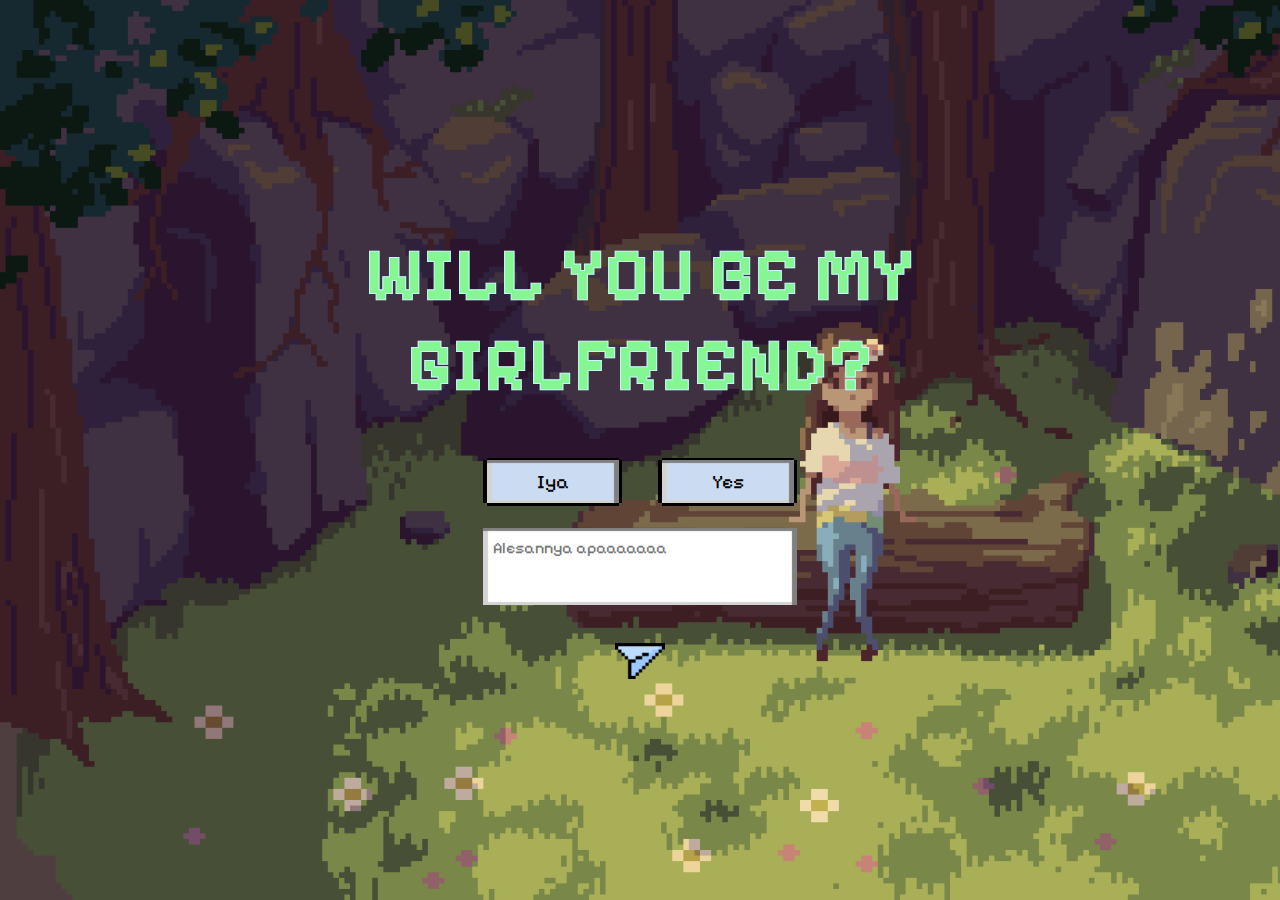
<file: index.html>
<!DOCTYPE html>
<html lang="en">
  <head>
    <meta charset="UTF-8" />
    <meta name="viewport" content="width=device-width, initial-scale=1.0" />
    <title>Will You Be My Girlfriend?</title>
    <link rel="stylesheet" href="styles.css" />
  </head>
  <body>
    <div class="container">
      <h1>WILL YOU BE MY GIRLFRIEND?</h1>

      <div>
        <button id="yes-btn" class="btn">Iya</button>
        <button id="no-btn" class="btn">Yes</button>
      </div>

      <div class="reason-box">
        <textarea
          id="reason"
          rows="3"
          placeholder="Alesannya apaaaaaaa"
        ></textarea>
      </div>

      <button
        id="send-btn"
        style="
          background-color: transparent;
          margin-top: 30px;
          border: 0;
          cursor: pointer;
        "
      >
        <img
          src="./send.png"
          style="height: 50px"
          onmousedown="this.style.height='60px';"
          onmouseup="this.style.height='50px';"
        />
      </button>
    </div>

    <script src="script.js"></script>
  </body>
</html>
</file>
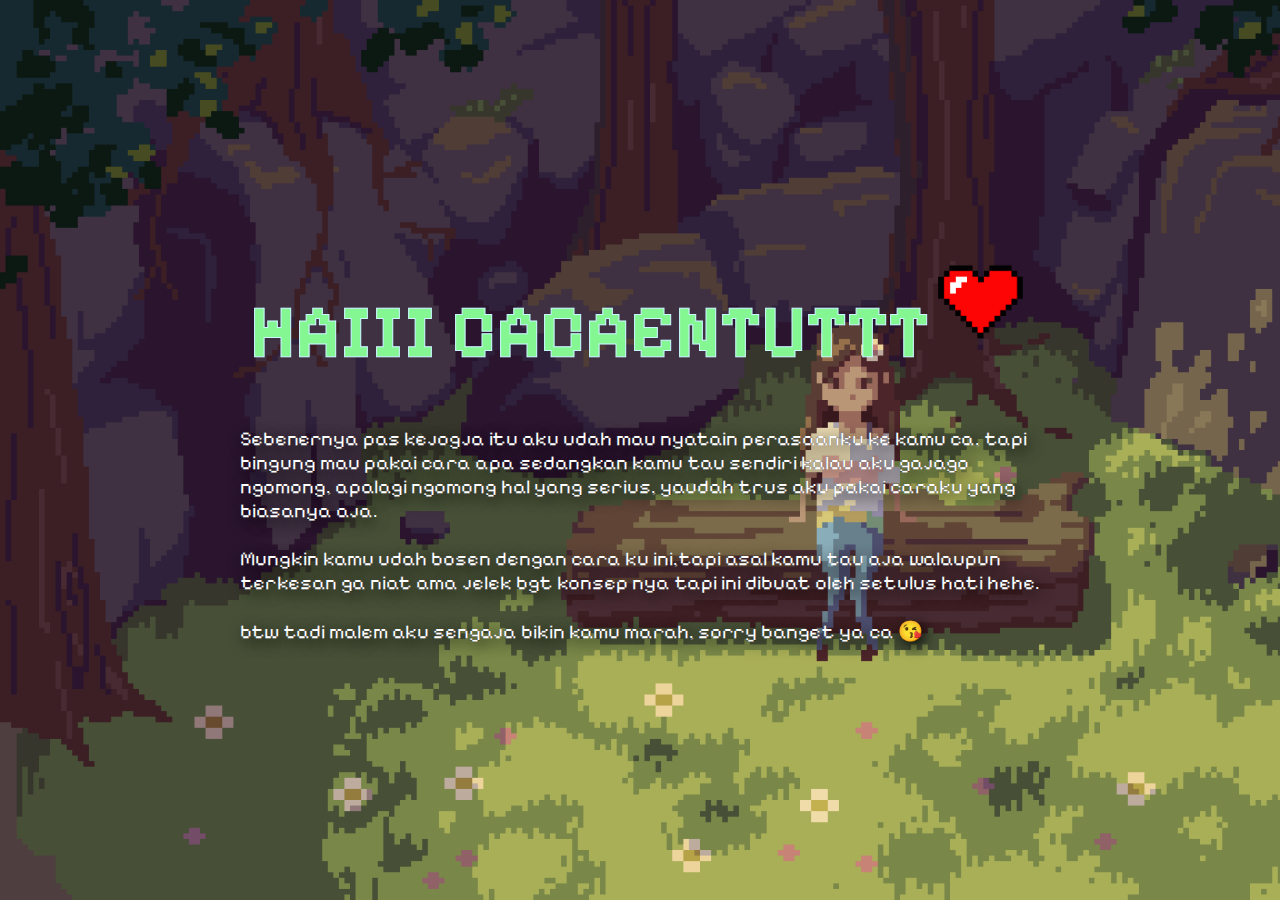
<file: congratulations.html>
<!DOCTYPE html>
<html lang="en">
  <head>
    <meta charset="UTF-8" />
    <meta name="viewport" content="width=device-width, initial-scale=1.0" />
    <title>Congratulations!</title>
    <link rel="stylesheet" href="styles.css" />
  </head>
  <body>
    <div class="container">
      <h1>HAIII CACAENTUTTT<img src="./heart.gif" style="height: 100px" /></h1>
      <p
        style="
          font-size: 20px;
          color: white;
          text-align: left;
          text-shadow: 3px 4px 15px rgba(0, 0, 0, 1);
          -webkit-text-stroke-width: 0.2px;
          -webkit-text-stroke-color: black;
        "
      >
        Sebenernya pas kejogja itu aku udah mau nyatain perasaanku ke kamu ca,
        tapi bingung mau pakai cara apa sedangkan kamu tau sendiri kalau aku
        gajago ngomong, apalagi ngomong hal yang serius, yaudah trus aku pakai
        caraku yang biasanya aja. <br /><br />Mungkin kamu udah bosen dengan
        cara ku ini,tapi asal kamu tau aja walaupun terkesan ga niat ama jelek
        bgt konsep nya tapi ini dibuat oleh setulus hati hehe. <br /><br />
        btw tadi malem aku sengaja bikin kamu marah, sorry banget ya ca 😘
      </p>
    </div>
  </body>
</html>
</file>
<file: styles.css>
@import url("https://fonts.googleapis.com/css2?family=Pixelify+Sans:wght@400..700&display=swap");
* {
  font-family: "Pixelify Sans", sans-serif;
}
body {
  background: url(bg.gif);
  background-size: cover;
  display: flex;
  justify-content: center;
  align-items: center;
  height: 100vh;
  margin: 0;
}

.container {
  text-align: center;
  padding: 30px;
  padding-top: 0%;
  max-width: 800px;
  width: 100%;
}

h1 {
  color: #84f793;
  font-size: 75px;
  font-weight: bold;
  -webkit-text-stroke-width: 1px;
  -webkit-text-stroke-color: #c9f7ff;
}

.btn {
  font-size: 1.2em;
  padding: 10px 50px;
  margin: 20px;
  margin-top: 0;
  background: #cbdcf2;
  border: 0px;
  position: relative;
  box-shadow: inset -4px 2px 1px 1px grey, inset -4px -2px 1px 1px lightgray,
    inset 4px 0px 1px 1px lightgray;
}

.btn:hover {
  cursor: pointer;
}

.btn:active {
  top: 5px;
  background: #8282ff;
  box-shadow: -4px 2px 1px 1px grey, -4px -2px 1px 1px lightgray,
    4px 0px 1px 1px lightgray;
}

.btn::after {
  content: "";
  background: black;
  position: absolute;
  left: -2.5%;
  top: 0;
  width: 105%;
  height: 100%;
  z-index: -1;
}

.btn::before {
  content: "";
  background: black;
  position: absolute;
  left: 0;
  top: -5%;
  width: 100%;
  height: 113%;
  z-index: -1;
}

.selected {
  background: #8282ff;
}

.reason-box {
  position: relative; /* Make sure the wrapper is positioned relative */
  text-align: left;
  display: flex;
  justify-content: center;
}

textarea {
  resize: none;
  width: 38%;
  padding: 10px;
  padding-right: 0px;
  border: 0px;
  box-shadow: inset -4px 2px 1px 1px grey, inset -4px -2px 1px 1px lightgray,
    inset 4px 0px 1px 1px lightgray;
  margin-top: 5px;
  font-size: 16px;
  position: relative;
  z-index: 1;
}

.send-btn {
  margin-top: 40px;
  background-color: #fcef8d;
}

.send-btn:active {
  background-color: #f9cd8e;
}
</file>
